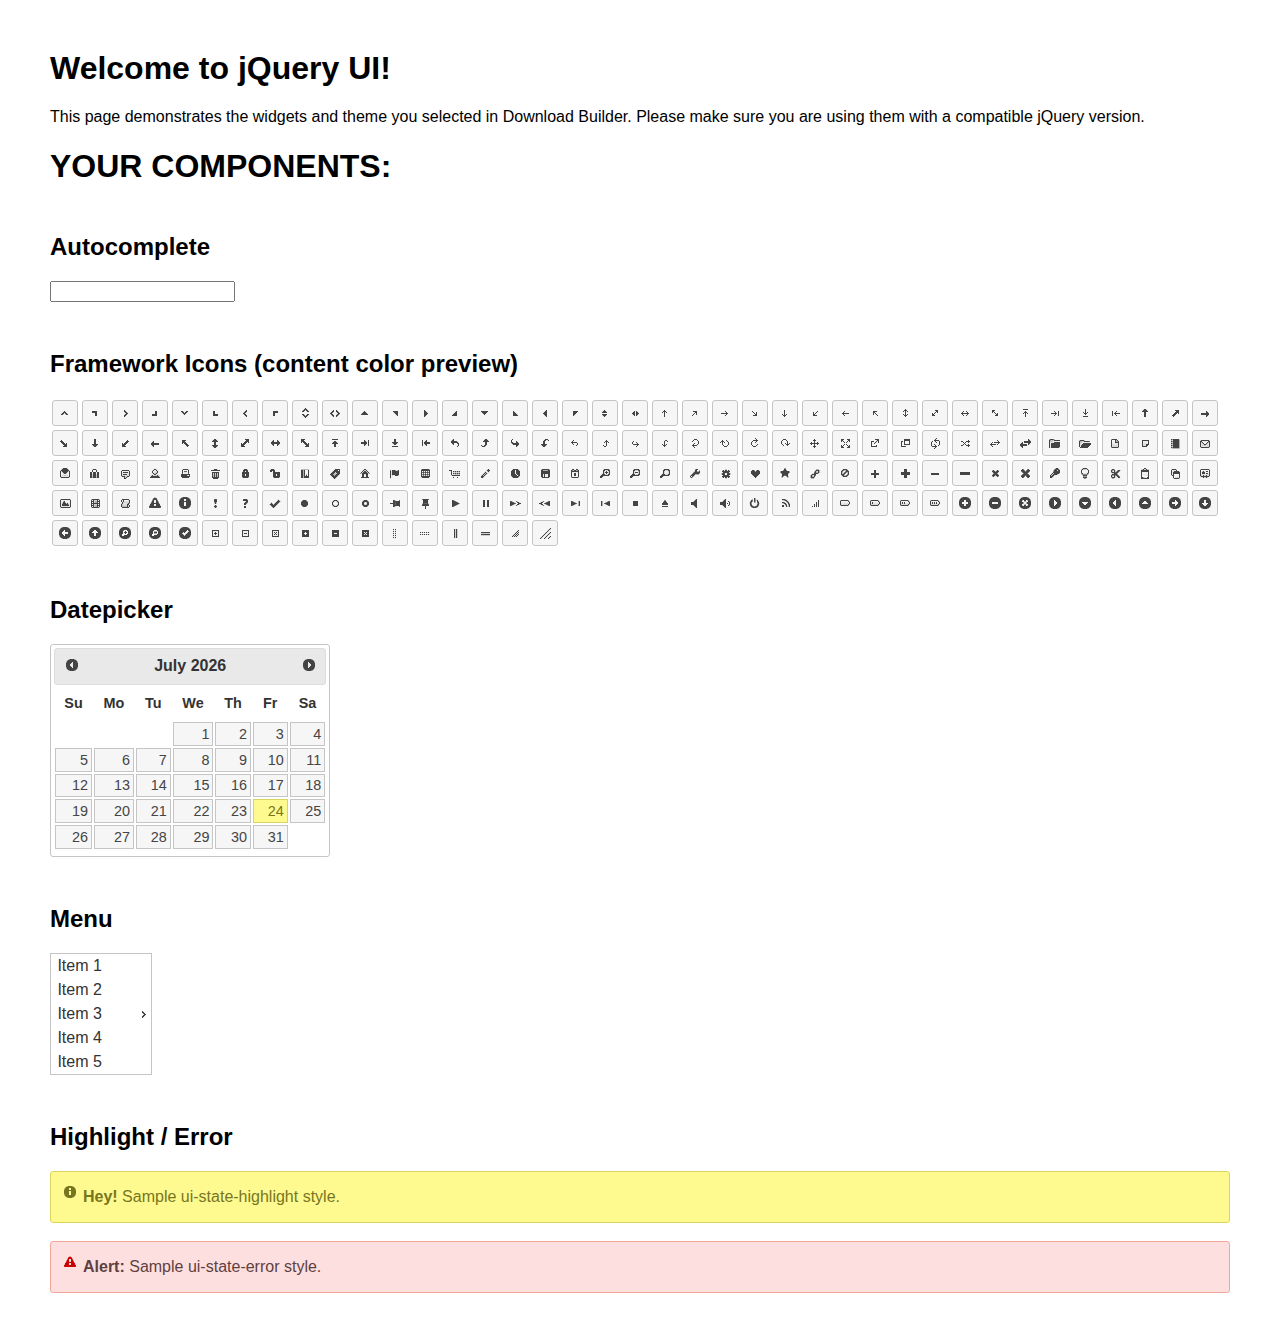
<file: jquery-ui-1.12.1.custom/index.html>
<!doctype html>
<html lang="us">
<head>
	<meta charset="utf-8">
	<title>jQuery UI Example Page</title>
	<link href="jquery-ui.css" rel="stylesheet">
	<style>
	body{
		font-family: "Trebuchet MS", sans-serif;
		margin: 50px;
	}
	.demoHeaders {
		margin-top: 2em;
	}
	#dialog-link {
		padding: .4em 1em .4em 20px;
		text-decoration: none;
		position: relative;
	}
	#dialog-link span.ui-icon {
		margin: 0 5px 0 0;
		position: absolute;
		left: .2em;
		top: 50%;
		margin-top: -8px;
	}
	#icons {
		margin: 0;
		padding: 0;
	}
	#icons li {
		margin: 2px;
		position: relative;
		padding: 4px 0;
		cursor: pointer;
		float: left;
		list-style: none;
	}
	#icons span.ui-icon {
		float: left;
		margin: 0 4px;
	}
	.fakewindowcontain .ui-widget-overlay {
		position: absolute;
	}
	select {
		width: 200px;
	}
	</style>
</head>
<body>

<h1>Welcome to jQuery UI!</h1>

<div class="ui-widget">
	<p>This page demonstrates the widgets and theme you selected in Download Builder. Please make sure you are using them with a compatible jQuery version.</p>
</div>

<h1>YOUR COMPONENTS:</h1>




<!-- Autocomplete -->
<h2 class="demoHeaders">Autocomplete</h2>
<div>
	<input id="autocomplete" title="type &quot;a&quot;">
</div>













<h2 class="demoHeaders">Framework Icons (content color preview)</h2>
<ul id="icons" class="ui-widget ui-helper-clearfix">
	<li class="ui-state-default ui-corner-all" title=".ui-icon-caret-1-n"><span class="ui-icon ui-icon-caret-1-n"></span></li>
	<li class="ui-state-default ui-corner-all" title=".ui-icon-caret-1-ne"><span class="ui-icon ui-icon-caret-1-ne"></span></li>
	<li class="ui-state-default ui-corner-all" title=".ui-icon-caret-1-e"><span class="ui-icon ui-icon-caret-1-e"></span></li>
	<li class="ui-state-default ui-corner-all" title=".ui-icon-caret-1-se"><span class="ui-icon ui-icon-caret-1-se"></span></li>
	<li class="ui-state-default ui-corner-all" title=".ui-icon-caret-1-s"><span class="ui-icon ui-icon-caret-1-s"></span></li>
	<li class="ui-state-default ui-corner-all" title=".ui-icon-caret-1-sw"><span class="ui-icon ui-icon-caret-1-sw"></span></li>
	<li class="ui-state-default ui-corner-all" title=".ui-icon-caret-1-w"><span class="ui-icon ui-icon-caret-1-w"></span></li>
	<li class="ui-state-default ui-corner-all" title=".ui-icon-caret-1-nw"><span class="ui-icon ui-icon-caret-1-nw"></span></li>
	<li class="ui-state-default ui-corner-all" title=".ui-icon-caret-2-n-s"><span class="ui-icon ui-icon-caret-2-n-s"></span></li>
	<li class="ui-state-default ui-corner-all" title=".ui-icon-caret-2-e-w"><span class="ui-icon ui-icon-caret-2-e-w"></span></li>
	<li class="ui-state-default ui-corner-all" title=".ui-icon-triangle-1-n"><span class="ui-icon ui-icon-triangle-1-n"></span></li>
	<li class="ui-state-default ui-corner-all" title=".ui-icon-triangle-1-ne"><span class="ui-icon ui-icon-triangle-1-ne"></span></li>
	<li class="ui-state-default ui-corner-all" title=".ui-icon-triangle-1-e"><span class="ui-icon ui-icon-triangle-1-e"></span></li>
	<li class="ui-state-default ui-corner-all" title=".ui-icon-triangle-1-se"><span class="ui-icon ui-icon-triangle-1-se"></span></li>
	<li class="ui-state-default ui-corner-all" title=".ui-icon-triangle-1-s"><span class="ui-icon ui-icon-triangle-1-s"></span></li>
	<li class="ui-state-default ui-corner-all" title=".ui-icon-triangle-1-sw"><span class="ui-icon ui-icon-triangle-1-sw"></span></li>
	<li class="ui-state-default ui-corner-all" title=".ui-icon-triangle-1-w"><span class="ui-icon ui-icon-triangle-1-w"></span></li>
	<li class="ui-state-default ui-corner-all" title=".ui-icon-triangle-1-nw"><span class="ui-icon ui-icon-triangle-1-nw"></span></li>
	<li class="ui-state-default ui-corner-all" title=".ui-icon-triangle-2-n-s"><span class="ui-icon ui-icon-triangle-2-n-s"></span></li>
	<li class="ui-state-default ui-corner-all" title=".ui-icon-triangle-2-e-w"><span class="ui-icon ui-icon-triangle-2-e-w"></span></li>
	<li class="ui-state-default ui-corner-all" title=".ui-icon-arrow-1-n"><span class="ui-icon ui-icon-arrow-1-n"></span></li>
	<li class="ui-state-default ui-corner-all" title=".ui-icon-arrow-1-ne"><span class="ui-icon ui-icon-arrow-1-ne"></span></li>
	<li class="ui-state-default ui-corner-all" title=".ui-icon-arrow-1-e"><span class="ui-icon ui-icon-arrow-1-e"></span></li>
	<li class="ui-state-default ui-corner-all" title=".ui-icon-arrow-1-se"><span class="ui-icon ui-icon-arrow-1-se"></span></li>
	<li class="ui-state-default ui-corner-all" title=".ui-icon-arrow-1-s"><span class="ui-icon ui-icon-arrow-1-s"></span></li>
	<li class="ui-state-default ui-corner-all" title=".ui-icon-arrow-1-sw"><span class="ui-icon ui-icon-arrow-1-sw"></span></li>
	<li class="ui-state-default ui-corner-all" title=".ui-icon-arrow-1-w"><span class="ui-icon ui-icon-arrow-1-w"></span></li>
	<li class="ui-state-default ui-corner-all" title=".ui-icon-arrow-1-nw"><span class="ui-icon ui-icon-arrow-1-nw"></span></li>
	<li class="ui-state-default ui-corner-all" title=".ui-icon-arrow-2-n-s"><span class="ui-icon ui-icon-arrow-2-n-s"></span></li>
	<li class="ui-state-default ui-corner-all" title=".ui-icon-arrow-2-ne-sw"><span class="ui-icon ui-icon-arrow-2-ne-sw"></span></li>
	<li class="ui-state-default ui-corner-all" title=".ui-icon-arrow-2-e-w"><span class="ui-icon ui-icon-arrow-2-e-w"></span></li>
	<li class="ui-state-default ui-corner-all" title=".ui-icon-arrow-2-se-nw"><span class="ui-icon ui-icon-arrow-2-se-nw"></span></li>
	<li class="ui-state-default ui-corner-all" title=".ui-icon-arrowstop-1-n"><span class="ui-icon ui-icon-arrowstop-1-n"></span></li>
	<li class="ui-state-default ui-corner-all" title=".ui-icon-arrowstop-1-e"><span class="ui-icon ui-icon-arrowstop-1-e"></span></li>
	<li class="ui-state-default ui-corner-all" title=".ui-icon-arrowstop-1-s"><span class="ui-icon ui-icon-arrowstop-1-s"></span></li>
	<li class="ui-state-default ui-corner-all" title=".ui-icon-arrowstop-1-w"><span class="ui-icon ui-icon-arrowstop-1-w"></span></li>
	<li class="ui-state-default ui-corner-all" title=".ui-icon-arrowthick-1-n"><span class="ui-icon ui-icon-arrowthick-1-n"></span></li>
	<li class="ui-state-default ui-corner-all" title=".ui-icon-arrowthick-1-ne"><span class="ui-icon ui-icon-arrowthick-1-ne"></span></li>
	<li class="ui-state-default ui-corner-all" title=".ui-icon-arrowthick-1-e"><span class="ui-icon ui-icon-arrowthick-1-e"></span></li>
	<li class="ui-state-default ui-corner-all" title=".ui-icon-arrowthick-1-se"><span class="ui-icon ui-icon-arrowthick-1-se"></span></li>
	<li class="ui-state-default ui-corner-all" title=".ui-icon-arrowthick-1-s"><span class="ui-icon ui-icon-arrowthick-1-s"></span></li>
	<li class="ui-state-default ui-corner-all" title=".ui-icon-arrowthick-1-sw"><span class="ui-icon ui-icon-arrowthick-1-sw"></span></li>
	<li class="ui-state-default ui-corner-all" title=".ui-icon-arrowthick-1-w"><span class="ui-icon ui-icon-arrowthick-1-w"></span></li>
	<li class="ui-state-default ui-corner-all" title=".ui-icon-arrowthick-1-nw"><span class="ui-icon ui-icon-arrowthick-1-nw"></span></li>
	<li class="ui-state-default ui-corner-all" title=".ui-icon-arrowthick-2-n-s"><span class="ui-icon ui-icon-arrowthick-2-n-s"></span></li>
	<li class="ui-state-default ui-corner-all" title=".ui-icon-arrowthick-2-ne-sw"><span class="ui-icon ui-icon-arrowthick-2-ne-sw"></span></li>
	<li class="ui-state-default ui-corner-all" title=".ui-icon-arrowthick-2-e-w"><span class="ui-icon ui-icon-arrowthick-2-e-w"></span></li>
	<li class="ui-state-default ui-corner-all" title=".ui-icon-arrowthick-2-se-nw"><span class="ui-icon ui-icon-arrowthick-2-se-nw"></span></li>
	<li class="ui-state-default ui-corner-all" title=".ui-icon-arrowthickstop-1-n"><span class="ui-icon ui-icon-arrowthickstop-1-n"></span></li>
	<li class="ui-state-default ui-corner-all" title=".ui-icon-arrowthickstop-1-e"><span class="ui-icon ui-icon-arrowthickstop-1-e"></span></li>
	<li class="ui-state-default ui-corner-all" title=".ui-icon-arrowthickstop-1-s"><span class="ui-icon ui-icon-arrowthickstop-1-s"></span></li>
	<li class="ui-state-default ui-corner-all" title=".ui-icon-arrowthickstop-1-w"><span class="ui-icon ui-icon-arrowthickstop-1-w"></span></li>
	<li class="ui-state-default ui-corner-all" title=".ui-icon-arrowreturnthick-1-w"><span class="ui-icon ui-icon-arrowreturnthick-1-w"></span></li>
	<li class="ui-state-default ui-corner-all" title=".ui-icon-arrowreturnthick-1-n"><span class="ui-icon ui-icon-arrowreturnthick-1-n"></span></li>
	<li class="ui-state-default ui-corner-all" title=".ui-icon-arrowreturnthick-1-e"><span class="ui-icon ui-icon-arrowreturnthick-1-e"></span></li>
	<li class="ui-state-default ui-corner-all" title=".ui-icon-arrowreturnthick-1-s"><span class="ui-icon ui-icon-arrowreturnthick-1-s"></span></li>
	<li class="ui-state-default ui-corner-all" title=".ui-icon-arrowreturn-1-w"><span class="ui-icon ui-icon-arrowreturn-1-w"></span></li>
	<li class="ui-state-default ui-corner-all" title=".ui-icon-arrowreturn-1-n"><span class="ui-icon ui-icon-arrowreturn-1-n"></span></li>
	<li class="ui-state-default ui-corner-all" title=".ui-icon-arrowreturn-1-e"><span class="ui-icon ui-icon-arrowreturn-1-e"></span></li>
	<li class="ui-state-default ui-corner-all" title=".ui-icon-arrowreturn-1-s"><span class="ui-icon ui-icon-arrowreturn-1-s"></span></li>
	<li class="ui-state-default ui-corner-all" title=".ui-icon-arrowrefresh-1-w"><span class="ui-icon ui-icon-arrowrefresh-1-w"></span></li>
	<li class="ui-state-default ui-corner-all" title=".ui-icon-arrowrefresh-1-n"><span class="ui-icon ui-icon-arrowrefresh-1-n"></span></li>
	<li class="ui-state-default ui-corner-all" title=".ui-icon-arrowrefresh-1-e"><span class="ui-icon ui-icon-arrowrefresh-1-e"></span></li>
	<li class="ui-state-default ui-corner-all" title=".ui-icon-arrowrefresh-1-s"><span class="ui-icon ui-icon-arrowrefresh-1-s"></span></li>
	<li class="ui-state-default ui-corner-all" title=".ui-icon-arrow-4"><span class="ui-icon ui-icon-arrow-4"></span></li>
	<li class="ui-state-default ui-corner-all" title=".ui-icon-arrow-4-diag"><span class="ui-icon ui-icon-arrow-4-diag"></span></li>
	<li class="ui-state-default ui-corner-all" title=".ui-icon-extlink"><span class="ui-icon ui-icon-extlink"></span></li>
	<li class="ui-state-default ui-corner-all" title=".ui-icon-newwin"><span class="ui-icon ui-icon-newwin"></span></li>
	<li class="ui-state-default ui-corner-all" title=".ui-icon-refresh"><span class="ui-icon ui-icon-refresh"></span></li>
	<li class="ui-state-default ui-corner-all" title=".ui-icon-shuffle"><span class="ui-icon ui-icon-shuffle"></span></li>
	<li class="ui-state-default ui-corner-all" title=".ui-icon-transfer-e-w"><span class="ui-icon ui-icon-transfer-e-w"></span></li>
	<li class="ui-state-default ui-corner-all" title=".ui-icon-transferthick-e-w"><span class="ui-icon ui-icon-transferthick-e-w"></span></li>
	<li class="ui-state-default ui-corner-all" title=".ui-icon-folder-collapsed"><span class="ui-icon ui-icon-folder-collapsed"></span></li>
	<li class="ui-state-default ui-corner-all" title=".ui-icon-folder-open"><span class="ui-icon ui-icon-folder-open"></span></li>
	<li class="ui-state-default ui-corner-all" title=".ui-icon-document"><span class="ui-icon ui-icon-document"></span></li>
	<li class="ui-state-default ui-corner-all" title=".ui-icon-document-b"><span class="ui-icon ui-icon-document-b"></span></li>
	<li class="ui-state-default ui-corner-all" title=".ui-icon-note"><span class="ui-icon ui-icon-note"></span></li>
	<li class="ui-state-default ui-corner-all" title=".ui-icon-mail-closed"><span class="ui-icon ui-icon-mail-closed"></span></li>
	<li class="ui-state-default ui-corner-all" title=".ui-icon-mail-open"><span class="ui-icon ui-icon-mail-open"></span></li>
	<li class="ui-state-default ui-corner-all" title=".ui-icon-suitcase"><span class="ui-icon ui-icon-suitcase"></span></li>
	<li class="ui-state-default ui-corner-all" title=".ui-icon-comment"><span class="ui-icon ui-icon-comment"></span></li>
	<li class="ui-state-default ui-corner-all" title=".ui-icon-person"><span class="ui-icon ui-icon-person"></span></li>
	<li class="ui-state-default ui-corner-all" title=".ui-icon-print"><span class="ui-icon ui-icon-print"></span></li>
	<li class="ui-state-default ui-corner-all" title=".ui-icon-trash"><span class="ui-icon ui-icon-trash"></span></li>
	<li class="ui-state-default ui-corner-all" title=".ui-icon-locked"><span class="ui-icon ui-icon-locked"></span></li>
	<li class="ui-state-default ui-corner-all" title=".ui-icon-unlocked"><span class="ui-icon ui-icon-unlocked"></span></li>
	<li class="ui-state-default ui-corner-all" title=".ui-icon-bookmark"><span class="ui-icon ui-icon-bookmark"></span></li>
	<li class="ui-state-default ui-corner-all" title=".ui-icon-tag"><span class="ui-icon ui-icon-tag"></span></li>
	<li class="ui-state-default ui-corner-all" title=".ui-icon-home"><span class="ui-icon ui-icon-home"></span></li>
	<li class="ui-state-default ui-corner-all" title=".ui-icon-flag"><span class="ui-icon ui-icon-flag"></span></li>
	<li class="ui-state-default ui-corner-all" title=".ui-icon-calculator"><span class="ui-icon ui-icon-calculator"></span></li>
	<li class="ui-state-default ui-corner-all" title=".ui-icon-cart"><span class="ui-icon ui-icon-cart"></span></li>
	<li class="ui-state-default ui-corner-all" title=".ui-icon-pencil"><span class="ui-icon ui-icon-pencil"></span></li>
	<li class="ui-state-default ui-corner-all" title=".ui-icon-clock"><span class="ui-icon ui-icon-clock"></span></li>
	<li class="ui-state-default ui-corner-all" title=".ui-icon-disk"><span class="ui-icon ui-icon-disk"></span></li>
	<li class="ui-state-default ui-corner-all" title=".ui-icon-calendar"><span class="ui-icon ui-icon-calendar"></span></li>
	<li class="ui-state-default ui-corner-all" title=".ui-icon-zoomin"><span class="ui-icon ui-icon-zoomin"></span></li>
	<li class="ui-state-default ui-corner-all" title=".ui-icon-zoomout"><span class="ui-icon ui-icon-zoomout"></span></li>
	<li class="ui-state-default ui-corner-all" title=".ui-icon-search"><span class="ui-icon ui-icon-search"></span></li>
	<li class="ui-state-default ui-corner-all" title=".ui-icon-wrench"><span class="ui-icon ui-icon-wrench"></span></li>
	<li class="ui-state-default ui-corner-all" title=".ui-icon-gear"><span class="ui-icon ui-icon-gear"></span></li>
	<li class="ui-state-default ui-corner-all" title=".ui-icon-heart"><span class="ui-icon ui-icon-heart"></span></li>
	<li class="ui-state-default ui-corner-all" title=".ui-icon-star"><span class="ui-icon ui-icon-star"></span></li>
	<li class="ui-state-default ui-corner-all" title=".ui-icon-link"><span class="ui-icon ui-icon-link"></span></li>
	<li class="ui-state-default ui-corner-all" title=".ui-icon-cancel"><span class="ui-icon ui-icon-cancel"></span></li>
	<li class="ui-state-default ui-corner-all" title=".ui-icon-plus"><span class="ui-icon ui-icon-plus"></span></li>
	<li class="ui-state-default ui-corner-all" title=".ui-icon-plusthick"><span class="ui-icon ui-icon-plusthick"></span></li>
	<li class="ui-state-default ui-corner-all" title=".ui-icon-minus"><span class="ui-icon ui-icon-minus"></span></li>
	<li class="ui-state-default ui-corner-all" title=".ui-icon-minusthick"><span class="ui-icon ui-icon-minusthick"></span></li>
	<li class="ui-state-default ui-corner-all" title=".ui-icon-close"><span class="ui-icon ui-icon-close"></span></li>
	<li class="ui-state-default ui-corner-all" title=".ui-icon-closethick"><span class="ui-icon ui-icon-closethick"></span></li>
	<li class="ui-state-default ui-corner-all" title=".ui-icon-key"><span class="ui-icon ui-icon-key"></span></li>
	<li class="ui-state-default ui-corner-all" title=".ui-icon-lightbulb"><span class="ui-icon ui-icon-lightbulb"></span></li>
	<li class="ui-state-default ui-corner-all" title=".ui-icon-scissors"><span class="ui-icon ui-icon-scissors"></span></li>
	<li class="ui-state-default ui-corner-all" title=".ui-icon-clipboard"><span class="ui-icon ui-icon-clipboard"></span></li>
	<li class="ui-state-default ui-corner-all" title=".ui-icon-copy"><span class="ui-icon ui-icon-copy"></span></li>
	<li class="ui-state-default ui-corner-all" title=".ui-icon-contact"><span class="ui-icon ui-icon-contact"></span></li>
	<li class="ui-state-default ui-corner-all" title=".ui-icon-image"><span class="ui-icon ui-icon-image"></span></li>
	<li class="ui-state-default ui-corner-all" title=".ui-icon-video"><span class="ui-icon ui-icon-video"></span></li>
	<li class="ui-state-default ui-corner-all" title=".ui-icon-script"><span class="ui-icon ui-icon-script"></span></li>
	<li class="ui-state-default ui-corner-all" title=".ui-icon-alert"><span class="ui-icon ui-icon-alert"></span></li>
	<li class="ui-state-default ui-corner-all" title=".ui-icon-info"><span class="ui-icon ui-icon-info"></span></li>
	<li class="ui-state-default ui-corner-all" title=".ui-icon-notice"><span class="ui-icon ui-icon-notice"></span></li>
	<li class="ui-state-default ui-corner-all" title=".ui-icon-help"><span class="ui-icon ui-icon-help"></span></li>
	<li class="ui-state-default ui-corner-all" title=".ui-icon-check"><span class="ui-icon ui-icon-check"></span></li>
	<li class="ui-state-default ui-corner-all" title=".ui-icon-bullet"><span class="ui-icon ui-icon-bullet"></span></li>
	<li class="ui-state-default ui-corner-all" title=".ui-icon-radio-off"><span class="ui-icon ui-icon-radio-off"></span></li>
	<li class="ui-state-default ui-corner-all" title=".ui-icon-radio-on"><span class="ui-icon ui-icon-radio-on"></span></li>
	<li class="ui-state-default ui-corner-all" title=".ui-icon-pin-w"><span class="ui-icon ui-icon-pin-w"></span></li>
	<li class="ui-state-default ui-corner-all" title=".ui-icon-pin-s"><span class="ui-icon ui-icon-pin-s"></span></li>
	<li class="ui-state-default ui-corner-all" title=".ui-icon-play"><span class="ui-icon ui-icon-play"></span></li>
	<li class="ui-state-default ui-corner-all" title=".ui-icon-pause"><span class="ui-icon ui-icon-pause"></span></li>
	<li class="ui-state-default ui-corner-all" title=".ui-icon-seek-next"><span class="ui-icon ui-icon-seek-next"></span></li>
	<li class="ui-state-default ui-corner-all" title=".ui-icon-seek-prev"><span class="ui-icon ui-icon-seek-prev"></span></li>
	<li class="ui-state-default ui-corner-all" title=".ui-icon-seek-end"><span class="ui-icon ui-icon-seek-end"></span></li>
	<li class="ui-state-default ui-corner-all" title=".ui-icon-seek-first"><span class="ui-icon ui-icon-seek-first"></span></li>
	<li class="ui-state-default ui-corner-all" title=".ui-icon-stop"><span class="ui-icon ui-icon-stop"></span></li>
	<li class="ui-state-default ui-corner-all" title=".ui-icon-eject"><span class="ui-icon ui-icon-eject"></span></li>
	<li class="ui-state-default ui-corner-all" title=".ui-icon-volume-off"><span class="ui-icon ui-icon-volume-off"></span></li>
	<li class="ui-state-default ui-corner-all" title=".ui-icon-volume-on"><span class="ui-icon ui-icon-volume-on"></span></li>
	<li class="ui-state-default ui-corner-all" title=".ui-icon-power"><span class="ui-icon ui-icon-power"></span></li>
	<li class="ui-state-default ui-corner-all" title=".ui-icon-signal-diag"><span class="ui-icon ui-icon-signal-diag"></span></li>
	<li class="ui-state-default ui-corner-all" title=".ui-icon-signal"><span class="ui-icon ui-icon-signal"></span></li>
	<li class="ui-state-default ui-corner-all" title=".ui-icon-battery-0"><span class="ui-icon ui-icon-battery-0"></span></li>
	<li class="ui-state-default ui-corner-all" title=".ui-icon-battery-1"><span class="ui-icon ui-icon-battery-1"></span></li>
	<li class="ui-state-default ui-corner-all" title=".ui-icon-battery-2"><span class="ui-icon ui-icon-battery-2"></span></li>
	<li class="ui-state-default ui-corner-all" title=".ui-icon-battery-3"><span class="ui-icon ui-icon-battery-3"></span></li>
	<li class="ui-state-default ui-corner-all" title=".ui-icon-circle-plus"><span class="ui-icon ui-icon-circle-plus"></span></li>
	<li class="ui-state-default ui-corner-all" title=".ui-icon-circle-minus"><span class="ui-icon ui-icon-circle-minus"></span></li>
	<li class="ui-state-default ui-corner-all" title=".ui-icon-circle-close"><span class="ui-icon ui-icon-circle-close"></span></li>
	<li class="ui-state-default ui-corner-all" title=".ui-icon-circle-triangle-e"><span class="ui-icon ui-icon-circle-triangle-e"></span></li>
	<li class="ui-state-default ui-corner-all" title=".ui-icon-circle-triangle-s"><span class="ui-icon ui-icon-circle-triangle-s"></span></li>
	<li class="ui-state-default ui-corner-all" title=".ui-icon-circle-triangle-w"><span class="ui-icon ui-icon-circle-triangle-w"></span></li>
	<li class="ui-state-default ui-corner-all" title=".ui-icon-circle-triangle-n"><span class="ui-icon ui-icon-circle-triangle-n"></span></li>
	<li class="ui-state-default ui-corner-all" title=".ui-icon-circle-arrow-e"><span class="ui-icon ui-icon-circle-arrow-e"></span></li>
	<li class="ui-state-default ui-corner-all" title=".ui-icon-circle-arrow-s"><span class="ui-icon ui-icon-circle-arrow-s"></span></li>
	<li class="ui-state-default ui-corner-all" title=".ui-icon-circle-arrow-w"><span class="ui-icon ui-icon-circle-arrow-w"></span></li>
	<li class="ui-state-default ui-corner-all" title=".ui-icon-circle-arrow-n"><span class="ui-icon ui-icon-circle-arrow-n"></span></li>
	<li class="ui-state-default ui-corner-all" title=".ui-icon-circle-zoomin"><span class="ui-icon ui-icon-circle-zoomin"></span></li>
	<li class="ui-state-default ui-corner-all" title=".ui-icon-circle-zoomout"><span class="ui-icon ui-icon-circle-zoomout"></span></li>
	<li class="ui-state-default ui-corner-all" title=".ui-icon-circle-check"><span class="ui-icon ui-icon-circle-check"></span></li>
	<li class="ui-state-default ui-corner-all" title=".ui-icon-circlesmall-plus"><span class="ui-icon ui-icon-circlesmall-plus"></span></li>
	<li class="ui-state-default ui-corner-all" title=".ui-icon-circlesmall-minus"><span class="ui-icon ui-icon-circlesmall-minus"></span></li>
	<li class="ui-state-default ui-corner-all" title=".ui-icon-circlesmall-close"><span class="ui-icon ui-icon-circlesmall-close"></span></li>
	<li class="ui-state-default ui-corner-all" title=".ui-icon-squaresmall-plus"><span class="ui-icon ui-icon-squaresmall-plus"></span></li>
	<li class="ui-state-default ui-corner-all" title=".ui-icon-squaresmall-minus"><span class="ui-icon ui-icon-squaresmall-minus"></span></li>
	<li class="ui-state-default ui-corner-all" title=".ui-icon-squaresmall-close"><span class="ui-icon ui-icon-squaresmall-close"></span></li>
	<li class="ui-state-default ui-corner-all" title=".ui-icon-grip-dotted-vertical"><span class="ui-icon ui-icon-grip-dotted-vertical"></span></li>
	<li class="ui-state-default ui-corner-all" title=".ui-icon-grip-dotted-horizontal"><span class="ui-icon ui-icon-grip-dotted-horizontal"></span></li>
	<li class="ui-state-default ui-corner-all" title=".ui-icon-grip-solid-vertical"><span class="ui-icon ui-icon-grip-solid-vertical"></span></li>
	<li class="ui-state-default ui-corner-all" title=".ui-icon-grip-solid-horizontal"><span class="ui-icon ui-icon-grip-solid-horizontal"></span></li>
	<li class="ui-state-default ui-corner-all" title=".ui-icon-gripsmall-diagonal-se"><span class="ui-icon ui-icon-gripsmall-diagonal-se"></span></li>
	<li class="ui-state-default ui-corner-all" title=".ui-icon-grip-diagonal-se"><span class="ui-icon ui-icon-grip-diagonal-se"></span></li>
</ul>




<!-- Datepicker -->
<h2 class="demoHeaders">Datepicker</h2>
<div id="datepicker"></div>









<!-- Menu -->
<h2 class="demoHeaders">Menu</h2>
<ul style="width:100px;" id="menu">
	<li><div>Item 1</div></li>
	<li><div>Item 2</div></li>
	<li><div>Item 3</div>
		<ul>
			<li><div>Item 3-1</div></li>
			<li><div>Item 3-2</div></li>
			<li><div>Item 3-3</div></li>
			<li><div>Item 3-4</div></li>
			<li><div>Item 3-5</div></li>
		</ul>
	</li>
	<li><div>Item 4</div></li>
	<li><div>Item 5</div></li>
</ul>




<!-- Highlight / Error -->
<h2 class="demoHeaders">Highlight / Error</h2>
<div class="ui-widget">
	<div class="ui-state-highlight ui-corner-all" style="margin-top: 20px; padding: 0 .7em;">
		<p><span class="ui-icon ui-icon-info" style="float: left; margin-right: .3em;"></span>
		<strong>Hey!</strong> Sample ui-state-highlight style.</p>
	</div>
</div>
<br>
<div class="ui-widget">
	<div class="ui-state-error ui-corner-all" style="padding: 0 .7em;">
		<p><span class="ui-icon ui-icon-alert" style="float: left; margin-right: .3em;"></span>
		<strong>Alert:</strong> Sample ui-state-error style.</p>
	</div>
</div>

<script src="external/jquery/jquery.js"></script>
<script src="jquery-ui.js"></script>
<script>



var availableTags = [
	"ActionScript",
	"AppleScript",
	"Asp",
	"BASIC",
	"C",
	"C++",
	"Clojure",
	"COBOL",
	"ColdFusion",
	"Erlang",
	"Fortran",
	"Groovy",
	"Haskell",
	"Java",
	"JavaScript",
	"Lisp",
	"Perl",
	"PHP",
	"Python",
	"Ruby",
	"Scala",
	"Scheme"
];
$( "#autocomplete" ).autocomplete({
	source: availableTags
});













$( "#datepicker" ).datepicker({
	inline: true
});









$( "#menu" ).menu();






// Hover states on the static widgets
$( "#dialog-link, #icons li" ).hover(
	function() {
		$( this ).addClass( "ui-state-hover" );
	},
	function() {
		$( this ).removeClass( "ui-state-hover" );
	}
);
</script>
</body>
</html>
</file>
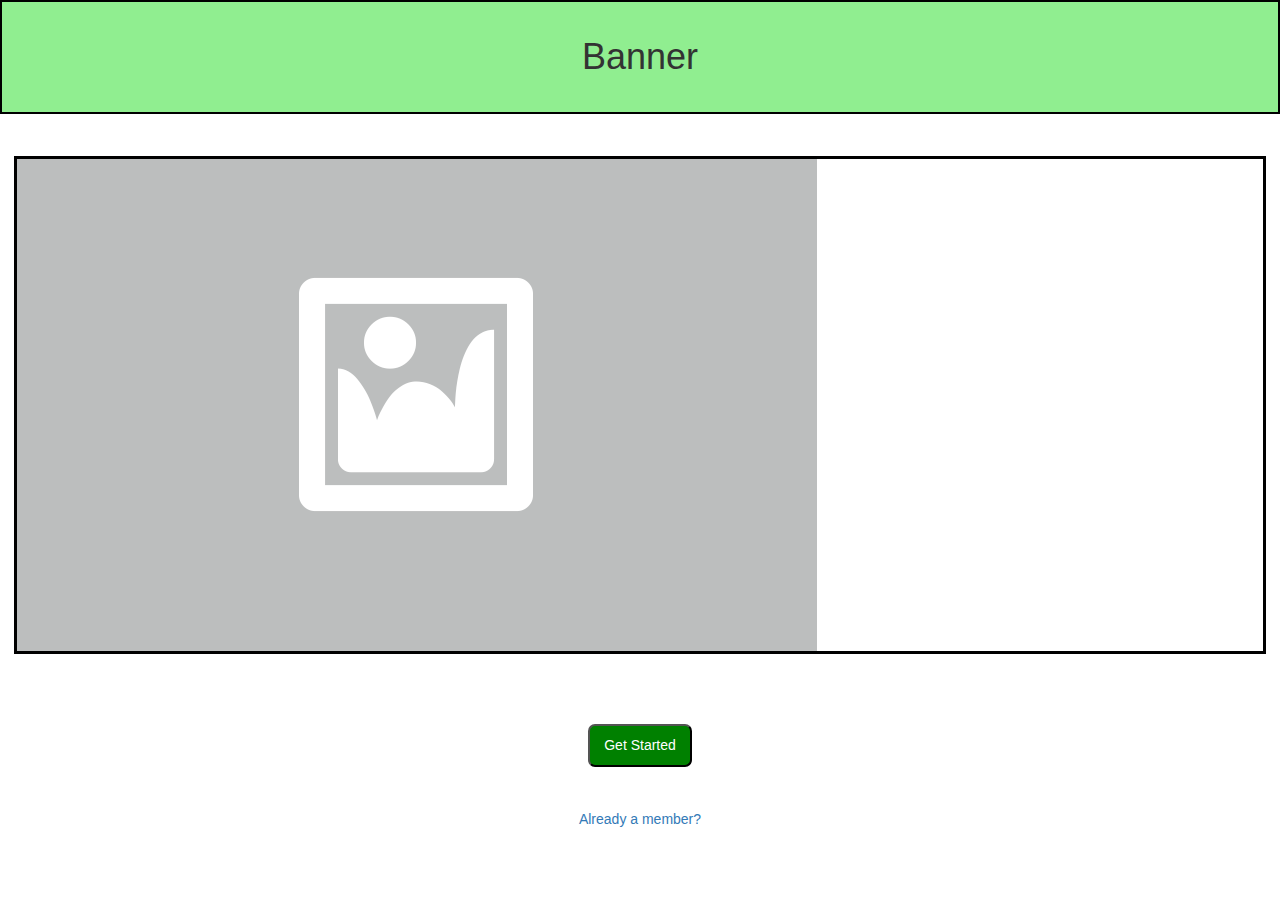
<file: Website Prototype/BootStrap_Test.html>
<!DOCTYPE html>
<html lang="en">
	<head>
    <meta charset="utf-8">
    <meta http-equiv="X-UA-Compatible" content="IE=edge">
    <meta name="viewport" content="width=device-width, initial-scale=1">
    <title>Bootstrap 101 Template</title>
    <link href="css/bootstrap.min.css" rel="stylesheet">

    <style>
    	.logo {
    		border: 3px solid black;
    		margin: 3em 1em 5em;
    	}
    	.page-header {
    		text-align: center;
    		border: 2px solid black;
    		background-color: lightgreen;
    	}
    	.page-header,h1 {
    		margin: 0;
    		padding: 0.7em 0;
    	}
    	.modalPage {
    		padding-top: 5em;
    	}
    	.text-center {
    		margin: 3em 0;
    	}
    	.signup, .confirm {
    		background-color: green;
    		color: white;
    		padding: 0.7em 1em;
    		border-radius: 7px;
    	}
    </style>
    </head>
	<body>
		<div class="page-header">
			<h1>Banner</h1>
			<!-- <img src="" class="img-responsive" alt="Responsive image">
  			<h1>Banner</h1> -->
		</div>

		<div class="logo">
			<img src="image/placeholder.gif" class="img-responsive" alt="Responsive image">
		</div>

		<div class="text-center">
			<button type="button" class="signup" data-toggle="modal" data-target="#signupModal">Get Started</button>
		</div>

		<div class="text-center">
			<a href="#" data-toggle="modal" data-target="#loginModal">Already a member?</a>

		<!-- This is the code for the modal sign up -->
		<div class="modal fade modalPage" id="signupModal" tabindex="-1" role="dialog" aria-labelledby="modalLabel">
		  	<div class="modal-dialog" role="document">
		    	<div class="modal-content">
		      		<div class="modal-header">
		        		<button type="button" class="close" data-dismiss="modal" aria-label="Close"><span aria-hidden="true">&times;</span></button>
		        		<h4 class="modal-title" id="modalLabel">Sign Up Here!</h4>
		      		</div>
		      		<div class="modal-body">
		        		<form>
	          				<div class="form-group">
		            			<label for="username" class="control-label">Username:</label>
		            			<input type="text" class="form-control" id="username">
		          			</div>
		          			<div class="form-group">
		            			<label for="password" class="control-label">Password:</label>
		            			<input type="password" class="form-control" id="password">
		          			</div>
		        		</form>
		      		</div>
	      			<div class="modal-footer">
		        		<button type="button" class="btn btn-default" data-dismiss="modal">Close</button>
		        		<button type="button" class="btn confirm">Comfirm</button>
	      			</div>
	    		</div>
	  		</div>
		</div>

		<!-- This is the code for the modal login -->
		<div class="modal fade modalPage" id="loginModal" tabindex="-1" role="dialog" aria-labelledby="modalLabel">
		  	<div class="modal-dialog" role="document">
		    	<div class="modal-content">
		      		<div class="modal-header">
		        		<button type="button" class="close" data-dismiss="modal" aria-label="Close"><span aria-hidden="true">&times;</span></button>
		        		<h4 class="modal-title" id="modalLabel">Log in Here!</h4>
		      		</div>
		      		<div class="modal-body">
		        		<form>
	          				<div class="form-group">
		            			<label for="username" class="control-label">Username:</label>
		            			<input type="text" class="form-control" id="username">
		          			</div>
		          			<div class="form-group">
		            			<label for="password" class="control-label">Password:</label>
		            			<input type="password" class="form-control" id="password">
		          			</div>
		        		</form>
		      		</div>
	      			<div class="modal-footer">
		        		<button type="button" class="btn btn-default" data-dismiss="modal">Close</button>
		        		<button type="button" class="btn confirm">Comfirm</button>
	      			</div>
	    		</div>
	  		</div>
		</div>



    <script src="https://ajax.googleapis.com/ajax/libs/jquery/1.11.3/jquery.min.js"></script>
    <script src="js/bootstrap.min.js"></script>
  </body>
</html>
</file>
